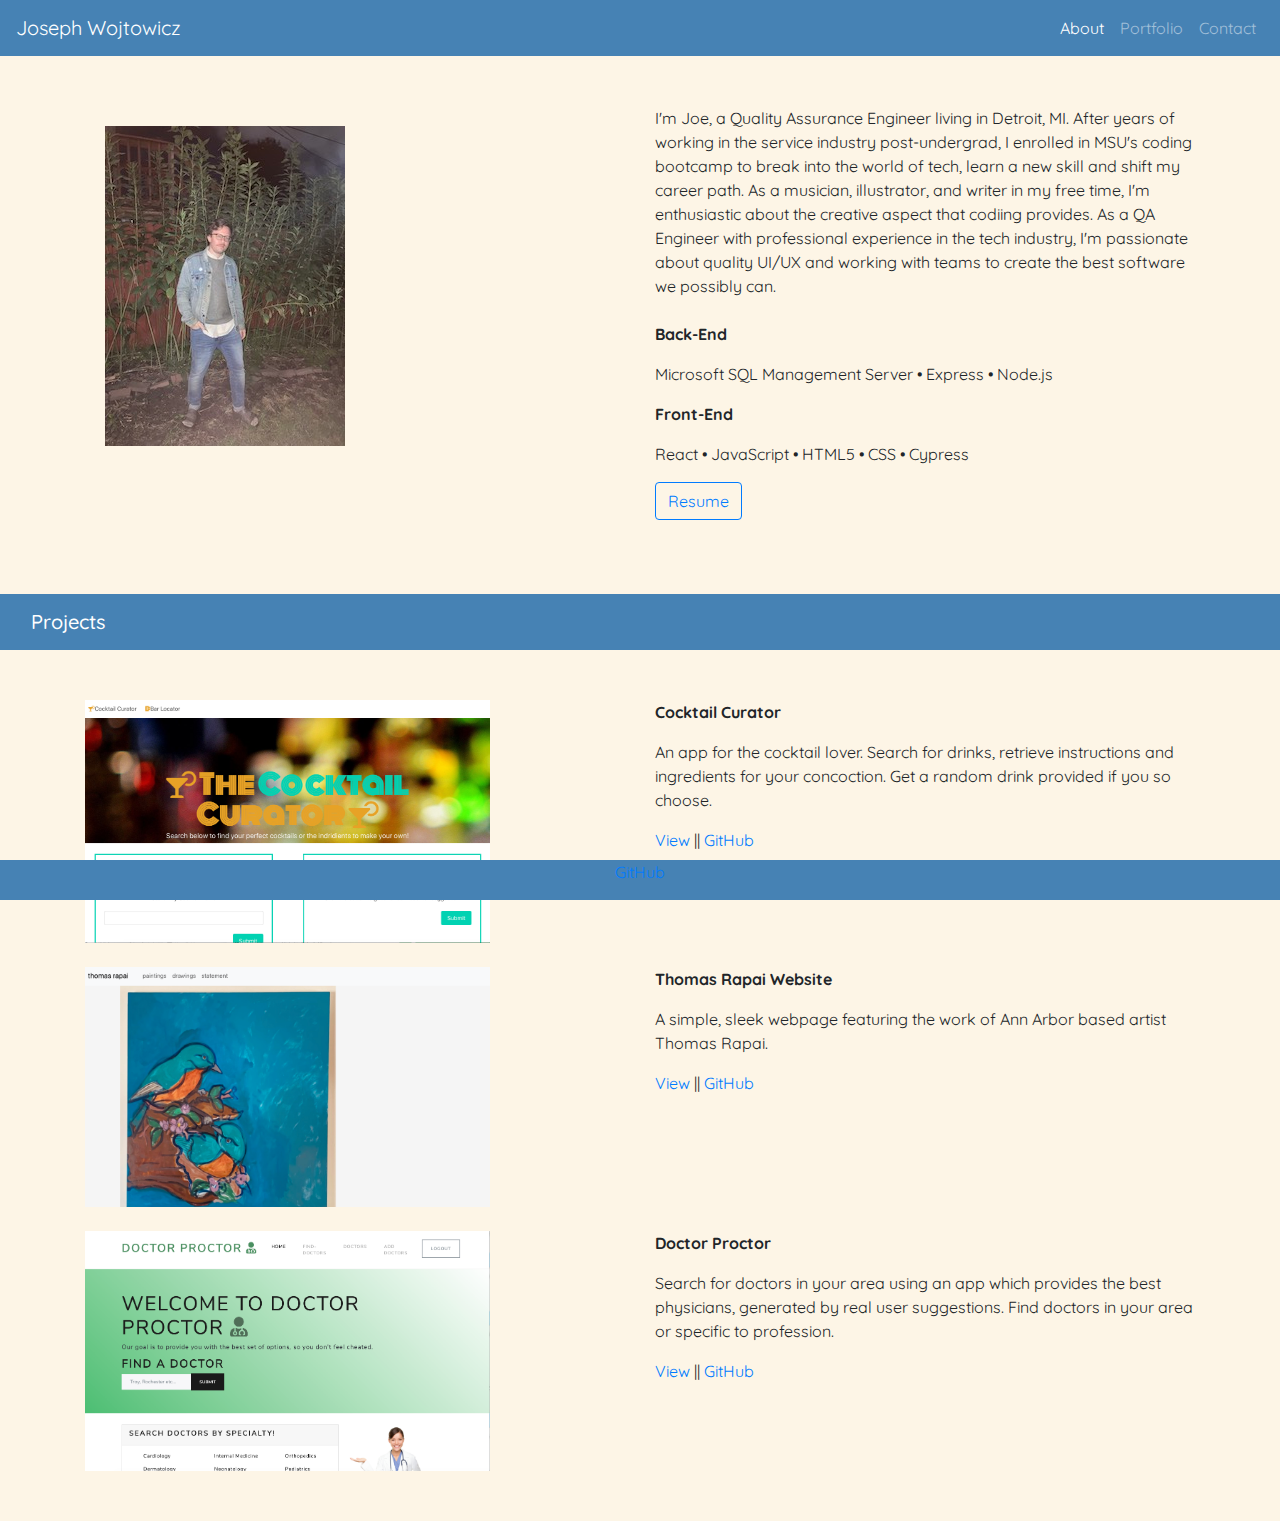
<file: index.html>
<!DOCTYPE html>
<html lang="en">
<head>
    <meta charset="UTF-8">
    <meta name="viewport" content="width=device-width, initial-scale=1.0">
    <title>Joseph Wojtowicz</title>
    <!-- CSS only -->
    <link rel="stylesheet" href="./assets/style.css">
    <link rel="stylesheet" href="https://stackpath.bootstrapcdn.com/bootstrap/4.5.2/css/bootstrap.min.css" integrity="sha384-JcKb8q3iqJ61gNV9KGb8thSsNjpSL0n8PARn9HuZOnIxN0hoP+VmmDGMN5t9UJ0Z" crossorigin="anonymous"> 
    <!-- JS, Popper.js, and jQuery -->
    <script src="https://code.jquery.com/jquery-3.5.1.slim.min.js" integrity="sha384-DfXdz2htPH0lsSSs5nCTpuj/zy4C+OGpamoFVy38MVBnE+IbbVYUew+OrCXaRkfj" crossorigin="anonymous"></script>
    <script src="https://cdn.jsdelivr.net/npm/popper.js@1.16.1/dist/umd/popper.min.js" integrity="sha384-9/reFTGAW83EW2RDu2S0VKaIzap3H66lZH81PoYlFhbGU+6BZp6G7niu735Sk7lN" crossorigin="anonymous"></script>
    <script src="https://stackpath.bootstrapcdn.com/bootstrap/4.5.2/js/bootstrap.min.js" integrity="sha384-B4gt1jrGC7Jh4AgTPSdUtOBvfO8shuf57BaghqFfPlYxofvL8/KUEfYiJOMMV+rV" crossorigin="anonymous"></script>
    <link href="https://fonts.googleapis.com/css2?family=Quicksand:wght@300&display=swap" rel="stylesheet">  
</head>
<body class="body">
    <nav class="navbar navbar-dark navbar-expand-lg" style="background-color: steelblue">
        <a class="navbar-brand" href="#">Joseph Wojtowicz</a>
        <button class="navbar-toggler" type="button" data-toggle="collapse" data-target="#navbarNavAltMarkup" aria-controls="navbarNavAltMarkup" aria-expanded="false" aria-label="Toggle navigation">
          <span class="navbar-toggler-icon"></span>
        </button>
        <div class="collapse navbar-collapse flex-row-reverse" id="navbarNavAltMarkup">
          <div class="navbar-nav">
            <a class="nav-link active" href="#">About <span class="sr-only">(current)</span></a>
            <a class="nav-link" href="#portfolio">Portfolio</a>
            <a class="nav-link" href="mailto:joe.wojtowicz@gmail.com">Contact</a>
          </div>
        </div>
      </nav>
      <div class="page container-fluid">            
            <div class="container">
              <div class="row">
                <div class="col">
                  <img class="me" src="assets/IMG_9687.jpeg">
                    </div>
                    <div class="col">
                      <p class="about">I'm Joe, a Quality Assurance Engineer living in Detroit, MI. After years of 
                      working in the service industry post-undergrad, I enrolled in MSU's coding
                      bootcamp to break into the world of tech, learn a new skill and shift my 
                      career path. As a musician, illustrator, and writer in my free time, I'm 
                      enthusiastic about the creative aspect that codiing provides. As a QA Engineer with professional experience in the tech
                      industry, I'm passionate about quality UI/UX and working with teams to create the best software we possibly can.</p>
                      <br>
                      <p class="heading">Back-End</p>
                      <p>Microsoft SQL Management Server • Express • Node.js</p>
                      <p class="heading">Front-End</p>
                      <p>React • JavaScript • HTML5 • CSS • Cypress</p>

                      <a href="./assets/JRW Resume 2022.pdf" type="button" class="btn btn-outline-primary">Resume</a>
                  </div>  
                </div>        
              </div>
        </div>
        <br>
        <div id="portfolio">
          <div class="container-fullwidth">
            <nav class="navbar navbar-dark" style="background-color: steelblue;">
              <div class="container-fluid">
                <span class="navbar-brand mb-0 h1">Projects</span>
              </div>
            </nav>
            <div class="page container-fluid">            
              <div class="container">
                <div class="row">
                  <div class="col">
                    <img class="cocktailcurator" src="assets/cocktailcurator.png">
                    </div>
                    <div class="col">
                      <p class="heading">Cocktail Curator</p>
                      <p>An app for the cocktail lover. Search for drinks,
                       retrieve instructions and ingredients for your 
                       concoction. Get a random drink provided if you so choose.
                      </p>
                      <a href="https://shaned42.github.io/Project-1/" class="link-success">View</a> || <a href="https://github.com/ShaneD42/Project-1" class="link-success">GitHub</a>
                    </div>
                </div>
                <br>
                <div class="row">
                  <div class="col">
                    <img class="thomas" src="assets/thomasrapai.png">
                    </div>
                    <div class="col">
                      <p class="heading">Thomas Rapai Website</p>
                      <p>A simple, sleek webpage featuring the work of Ann Arbor
                        based artist Thomas Rapai. 
                      </p>
                      <a href="https://josephwojtowicz.github.io/thomas_website/" class="link-success">View</a> || <a href="https://github.com/josephwojtowicz/thomas_website" class="link-success">GitHub</a>
                    </div>
                </div>
                <br>
                <div class="row">
                  <div class="col">
                    <img class="doctor" src="assets/doctorproctor.png">
                    </div>
                    <div class="col">
                      <p class="heading">Doctor Proctor</p>
                      <p>Search for doctors in your area using an app which provides
                        the best physicians, generated by real user suggestions. Find
                        doctors in your area or specific to profession.</p>
                      <a href="https://doctor-proctor.herokuapp.com/doctors/welcome" class="link-success">View</a> || <a href="https://github.com/Jamgid/Project2" class="link-success">GitHub</a>
                    </div>
                </div>






                </div>
            </div>


             <div class="footer">
                <p><a href="https://github.com/josephwojtowicz">GitHub</a></p>
            </div>
</body>
</html>
</file>
<file: assets/style.css>
* {
    font-family: 'Quicksand', sans-serif;
}
.body {
    background-color: oldlace;
}
.page {
    text-decoration:black;
    background-color: oldlace;
}
.me {
    float: left;
    margin: auto;
    padding: 20px;
}
.heading {
    font-weight: bold;
    font-weight: 800;

}
.container {
    background-color: oldlace;
    margin: 20px;
    padding: 30px;
}
.card {
    background-color: oldlace;
}
.about {
    margin: auto;
    background-color: oldlace;    
}
.cocktailcurator {
    width: 75%;
    height: auto;
}
.thomas {
    width: 75%;
    height: auto;
}
.doctor {
    width: 75%;
    height: auto;
}

.footer {
    position: fixed;
    left: 0;
    bottom: 0;
    width: 100%;
    background-color: steelblue;
    color: white;
    text-align: center;
  }
</file>
